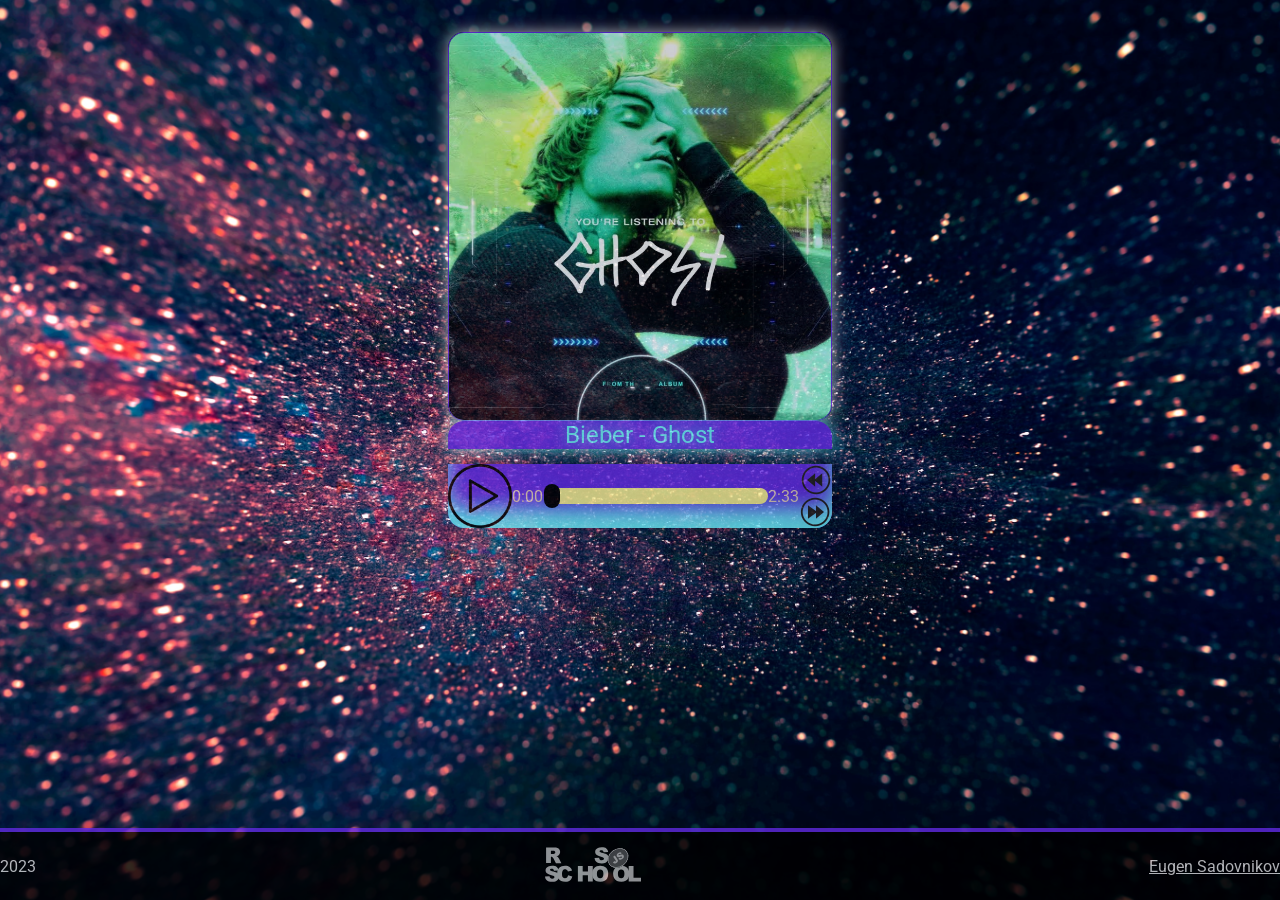
<file: index.html>
<!DOCTYPE html>
<html lang="en">
<head>
  <meta charset="UTF-8">
  <meta name="viewport" content="width=device-width, initial-scale=1.0">
  <link rel="stylesheet" href="https://fonts.googleapis.com/css2?family=Roboto:wght@400;700&display=swap">
  <link rel="stylesheet" href="style.css">
  <link rel="icon" href="favicon.png" type="image/png">
  <title>@Audio-player@</title>
</head>
<body>
  <audio src="./assets/audio/Justin Bieber - Ghost.mp3" id="mp3" preload="metadata"></audio>
  <div class="audio-container">
    <div class="slider">
      <div class="slider-card active">
        <img src="./assets/images/Bieber_Ghost.jpg" alt="1" class="slider-img">
        <div class="slider-title">Bieber - Ghost</div>
      </div> 
      <div class="slider-card">
        <img src="./assets/images/Alan Walker, SoranaCatch Me If You Can.jpg" alt="2" class="slider-img">
        <div class="slider-title">Alan Walker - Catch Me If You Can</div>
      </div>
      <div class="slider-card">
        <img src="./assets/images/ascend.jpg" alt="3" class="slider-img">
        <div class="slider-title">Dezko - Ascend</div>
      </div>
      <div class="slider-card">
        <img src="./assets/images/GaullinMoonlight.jpg" alt="4" class="slider-img">
        <div class="slider-title">Gaullin - Moonlight</div>
      </div>
      <div class="slider-card">
        <img src="./assets/images/Imagine DragonsBones.jpg" alt="5" class="slider-img">
        <div class="slider-title">Imagine Dragons - Bones</div>
      </div>
      <div class="slider-card">
        <img src="./assets/images/Lil Nas XSTAR WALKIN.jpg" alt="6" class="slider-img">
        <div class="slider-title">Lil Nas X - STAR WALKIN</div>
      </div>
      <div class="slider-card">
        <img src="./assets/images/maxresdefault.jpg" alt="7" class="slider-img">
        <div class="slider-title">Jax Jones & Calum Scott - Whistle</div>
      </div>
      <div class="slider-card">
        <img src="./assets/images/Olivia AddamsFool Me Once.jpg" alt="8" class="slider-img">
        <div class="slider-title">Olivia Addams - Fool Me Once</div>
      </div>      
      <div class="slider-card">
        <img src="./assets/images/TiestoLay Low.jpg" alt="9" class="slider-img">
        <div class="slider-title">Tiesto - Lay Low</div>
      </div>  
      <div class="slider-card">
        <img src="./assets/images/Weekends-Dave-Matthias.jpg" alt="10" class="slider-img">
        <div class="slider-title">Freya Ridings - Weekends</div>
      </div>  
      <div class="slider-card">
        <img src="./assets/images/Will.I.AmScream and Shout.jpg" alt="11" class="slider-img">
        <div class="slider-title">Will.i.am - Scream&Shout</div>
      </div> 
    </div>
    <div class="control-container">
      <img class="control-btn-play" src="./assets/icon/play.png" alt="btnPausePlay">
      <div class="time-container">
        <div class="time-container-currentTime"></div>
        <input type="range" value="0" min="0" max="100" class="time-container-progressBar">
        <div class="time-container-trackTime"></div>
      </div>   
      <div class="control-btns">
        <img src="./assets/icon/backward.png" alt="prev_btn" class="control-btn-prev">
        <img src="./assets/icon/forward.png" alt="next_btn" class="control-btn-next">
      </div>
    </div>
  </div>
  <footer>
    <div class="footer-left">2023</div>
    <a class="footer-center" href="https://rs.school/js-stage0/">
      <img class="footer-logo" src="./assets/icon/rs_school.svg" alt="rs_school.svg">
    </a>
    <a class="footer-right" href="https://github.com/Eugen270181/">Eugen Sadovnikov</a>
  </footer>
  <script src="main.js"></script>
</body>
</html>
</file>
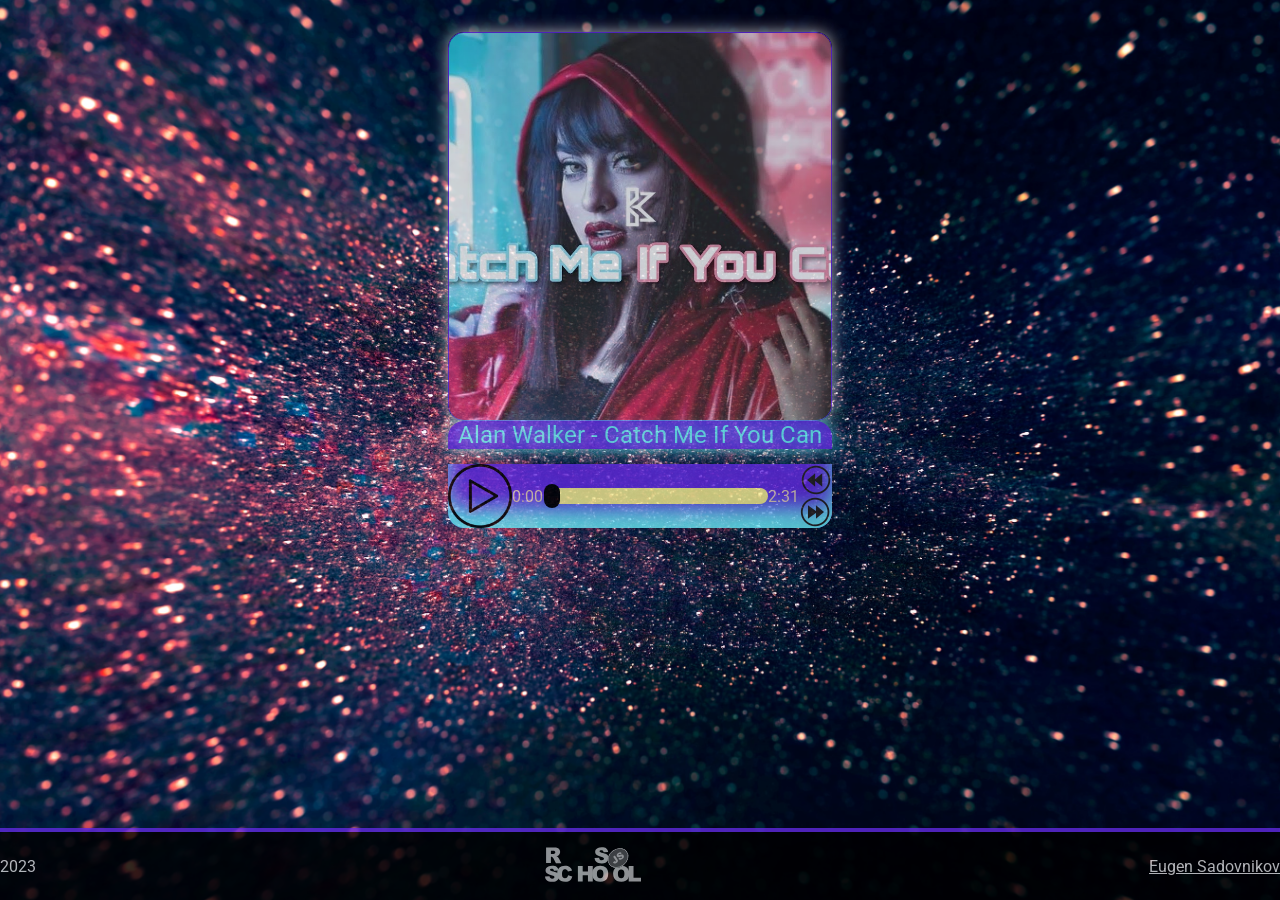
<file: audio-player/index!.html>
<!DOCTYPE html>
<html lang="en">
<head>
  <meta charset="UTF-8">
  <meta name="viewport" content="width=device-width, initial-scale=1.0">
  <link rel="stylesheet" href="https://fonts.googleapis.com/css2?family=Roboto:wght@400;700&display=swap">
  <link rel="stylesheet" href="style.css">
  <link rel="icon" href="favicon.png" type="image/png">
  <title>Audio-player</title>
</head>
<body>
  <audio src="./assets/audio/Alan Walker, Sorana - Catch Me If You Can.mp3" id="mp3" preload="metadata"></audio>
  <div class="audio-container">
    <div class="slider">
      <div class="slider-card active">
        <img src="./assets/images/Alan Walker, SoranaCatch Me If You Can.jpg" alt="1" class="slider-img">
        <div class="slider-title">Alan Walker - Catch Me If You Can</div>
      </div>
      <div class="slider-card">
        <img src="./assets/images/ascend.jpg" alt="2" class="slider-img">
        <div class="slider-title">Dezko - Ascend</div>
      </div>
      <div class="slider-card">
        <img src="./assets/images/GaullinMoonlight.jpg" alt="3" class="slider-img">
        <div class="slider-title">Gaullin - Moonlight</div>
      </div>
    </div>
    <div class="control-container">
      <img class="control-btn-play" src="./assets/icon/play.png" alt="btnPausePlay">
      <div class="time-container">
        <div class="time-container-currentTime"></div>
        <input type="range" value="0" min="0" max="100" class="time-container-progressBar">
        <div class="time-container-trackTime"></div>
      </div>   
      <div class="control-btns">
        <img src="./assets/icon/backward.png" alt="prev_btn" class="control-btn-prev">
        <img src="./assets/icon/forward.png" alt="next_btn" class="control-btn-next">
      </div>
    </div>
  </div>
  <footer>
    <div class="footer-left">2023</div>
    <a class="footer-center" href="https://rs.school/js-stage0/">
      <img class="footer-logo" src="./assets/icon/rs_school.svg" alt="rs_school.svg">
    </a>
    <a class="footer-right" href="https://github.com/Eugen270181/">Eugen Sadovnikov</a>
  </footer>
  <script src="main.js"></script>
</body>
</html>
</file>
<file: style.css>
* {
  margin:0;
  padding: 0;
  border:0;
  box-sizing: border-box;
  font-family: Roboto;
  font-style: normal;
  font-weight: 400;
  font-size: 1rem;
  color:gainsboro;
  /* outline: 1px solid red;  */
}
 
body {
  display: flex;
  flex-direction: column;
  justify-content: space-between;
  height:100vh;
  width: 100vw;
  background: url("./assets/images/background3.jpg") center/cover no-repeat;
  background-position: bottom;
}
/*----------------AUDIO_CONTAINER-----------------------------*/
.audio-container {
  display: flex;
  flex-direction: column;
  align-self: center;
  width: 24rem;
  height:24rem;
  opacity: 0.8;
}

/*----------------SLIDER_CONTAINER--------------*/
.slider {
  margin-top: 2rem;
  display: flex;
  flex-direction: column;
  display: flex;
}

.slider-card {
  display: none;
  height: 27rem;
  opacity: 0;
  animation: 0.6s cubic-bezier(0, 0, 1, 1) fadeOutFromFlex;
}

.slider-card.active {
  display: block;
  flex-direction: column;
  opacity: 1;
  animation: 0.6s cubic-bezier(0, 0, 1, 1) fadeInFromNone;
}
/*---------------animation slider card----------------------------*/
@keyframes fadeInFromNone {
  0% {
    /* display: none; */
    opacity: 0;
  }
  1% {
    /* display: flex; */
    opacity: 0;
  }
  100% {
    /* display: flex; */
    opacity: 1;
  }
}

@keyframes fadeOutFromFlex {
  0% {
    /* display: flex; */
    opacity: 1;
  }
  99% {
    /* display: flex; */
    opacity: 0;
  }
  100% {
    /* display: none; */
    opacity: 0;
  }
}
/*---------------------------------------------------------------*/
.slider-img {
  height: 90%;
  max-width: 100%;
  display: block;
  margin: 0 auto;
  object-fit: cover;
  border-radius: 1rem;
  border: 0.1rem solid #612ae1;
  box-shadow: 0 0 1rem;
}

.slider-title {
  display: flex;
  justify-content: center;
  align-items: center;
  text-align: center;
  background: #612ae1;
  color:  #6aeff7;
  font-size: 1.5rem;
  border-radius: 1rem 1rem 0rem 0rem;
  text-shadow: 0 0 1rem;
  box-shadow: 0 0 1rem;
}
/*----------------CONTROL_CONTAINER--------------*/
.control-container {
  display: flex;
  align-items: center;
  background: #612ae1;
  border-radius: 0rem 0rem 1rem 1rem;
  box-shadow: inset 0px -20px 20px 0px #6aeff7;
  
}
.control-btn-play {
  max-width: 4rem;
}

.control-btns {
  display:flex;
  flex-direction: column;
}
.control-btn-prev,
.control-btn-next {
  max-width: 2rem;
}
.control-btn-play:hover,
.control-btn-prev:hover,
.control-btn-next:hover {
  filter: invert(0.7);
  cursor:pointer;
}

.time-container {
  flex-grow: 1;
  display: flex;
  align-items: center;
}

.time-container-progressBar {
  appearance: none;
  flex-grow:1;
  height: 1rem;
  background: #f5ee90;
  border-radius: 1rem;
  cursor: pointer;
}
.time-container-progressBar::-webkit-slider-thumb {
    appearance: none;
    height: 1.5rem;
    width: 1rem;
    background-color: black;
    border: 0;
    border-radius: 1rem;
}

.time-container-currentTime {
  min-width:2rem;
  color:#e0ceba;
}
.time-container-trackTime {
  min-width:2rem;
  color:#e0ceba;
}


/*----------------------FOOTER---------------------------------*/
footer {
  display: flex;
  justify-content: space-between;
  align-items: center;
  border-top: 0.3rem solid  #612ae1;
  background: black;
  opacity: 0.8;
}

.footer-logo {
  width: 6rem;
  height: 4rem;
  filter: invert(0.7);
}
/*----------------adaptive-----------------*/
@media (max-width:768px) {
  .audio-container {
    width: 80%;
    height: 60%;
  }  
  .slider-img {
    height: 90%;
  }
  .slider {
    margin-top: 1rem;
  }
}

@media (max-width:450px) {
  .audio-container {
    width: 100%;
  }  
  .slider-img {
    height: 94%;
  }
  .slider {
    margin-top: 0;
  }
}
</file>
<file: audio-player/style.css>
* {
  margin:0;
  padding: 0;
  border:0;
  box-sizing: border-box;
  font-family: Roboto;
  font-style: normal;
  font-weight: 400;
  font-size: 1rem;
  color:gainsboro;
  /* outline: 1px solid red;  */
}
 
body {
  display: flex;
  flex-direction: column;
  justify-content: space-between;
  height:100vh;
  width: 100vw;
  background: url("./assets/images/background3.jpg") center/cover no-repeat;
  background-position: bottom;
}
/*----------------AUDIO_CONTAINER-----------------------------*/
.audio-container {
  display: flex;
  flex-direction: column;
  align-self: center;
  width: 24rem;
  height:24rem;
  opacity: 0.8;
}

/*----------------SLIDER_CONTAINER--------------*/
.slider {
  margin-top: 2rem;
  display: flex;
  flex-direction: column;
  display: flex;
}

.slider-card {
  display: none;
  height: 27rem;
  opacity: 0;
  animation: 0.6s cubic-bezier(0, 0, 1, 1) fadeOutFromFlex;
}

.slider-card.active {
  display: block;
  flex-direction: column;
  opacity: 1;
  animation: 0.6s cubic-bezier(0, 0, 1, 1) fadeInFromNone;
}
/*---------------animation slider card----------------------------*/
@keyframes fadeInFromNone {
  0% {
    /* display: none; */
    opacity: 0;
  }
  1% {
    /* display: flex; */
    opacity: 0;
  }
  100% {
    /* display: flex; */
    opacity: 1;
  }
}

@keyframes fadeOutFromFlex {
  0% {
    /* display: flex; */
    opacity: 1;
  }
  99% {
    /* display: flex; */
    opacity: 0;
  }
  100% {
    /* display: none; */
    opacity: 0;
  }
}
/*---------------------------------------------------------------*/
.slider-img {
  height: 90%;
  max-width: 100%;
  display: block;
  margin: 0 auto;
  object-fit: cover;
  border-radius: 1rem;
  border: 0.1rem solid #612ae1;
  box-shadow: 0 0 1rem;
}

.slider-title {
  display: flex;
  justify-content: center;
  align-items: center;
  text-align: center;
  background: #612ae1;
  color:  #6aeff7;
  font-size: 1.5rem;
  border-radius: 1rem 1rem 0rem 0rem;
  text-shadow: 0 0 1rem;
  box-shadow: 0 0 1rem;
}
/*----------------CONTROL_CONTAINER--------------*/
.control-container {
  display: flex;
  align-items: center;
  background: #612ae1;
  border-radius: 0rem 0rem 1rem 1rem;
  box-shadow: inset 0px -20px 20px 0px #6aeff7;
  
}
.control-btn-play {
  max-width: 4rem;
}

.control-btns {
  display:flex;
  flex-direction: column;
}
.control-btn-prev,
.control-btn-next {
  max-width: 2rem;
}
.control-btn-play:hover,
.control-btn-prev:hover,
.control-btn-next:hover {
  filter: invert(0.7);
  cursor:pointer;
}

.time-container {
  flex-grow: 1;
  display: flex;
  align-items: center;
}

.time-container-progressBar {
  appearance: none;
  flex-grow:1;
  height: 1rem;
  background: #f5ee90;
  border-radius: 1rem;
  cursor: pointer;
}
.time-container-progressBar::-webkit-slider-thumb {
    appearance: none;
    height: 1.5rem;
    width: 1rem;
    background-color: black;
    border: 0;
    border-radius: 1rem;
}

.time-container-currentTime {
  min-width:2rem;
  color:#e0ceba;
}
.time-container-trackTime {
  min-width:2rem;
  color:#e0ceba;
}


/*----------------------FOOTER---------------------------------*/
footer {
  display: flex;
  justify-content: space-between;
  align-items: center;
  border-top: 0.3rem solid  #612ae1;
  background: black;
  opacity: 0.8;
}

.footer-logo {
  width: 6rem;
  height: 4rem;
  filter: invert(0.7);
}
/*----------------adaptive-----------------*/
@media (max-width:768px) {
  .audio-container {
    width: 80%;
    height: 60%;
  }  
  .slider-img {
    height: 90%;
  }
  .slider {
    margin-top: 1rem;
  }
}

@media (max-width:450px) {
  .audio-container {
    width: 100%;
  }  
  .slider-img {
    height: 94%;
  }
  .slider {
    margin-top: 0;
  }
}
</file>
